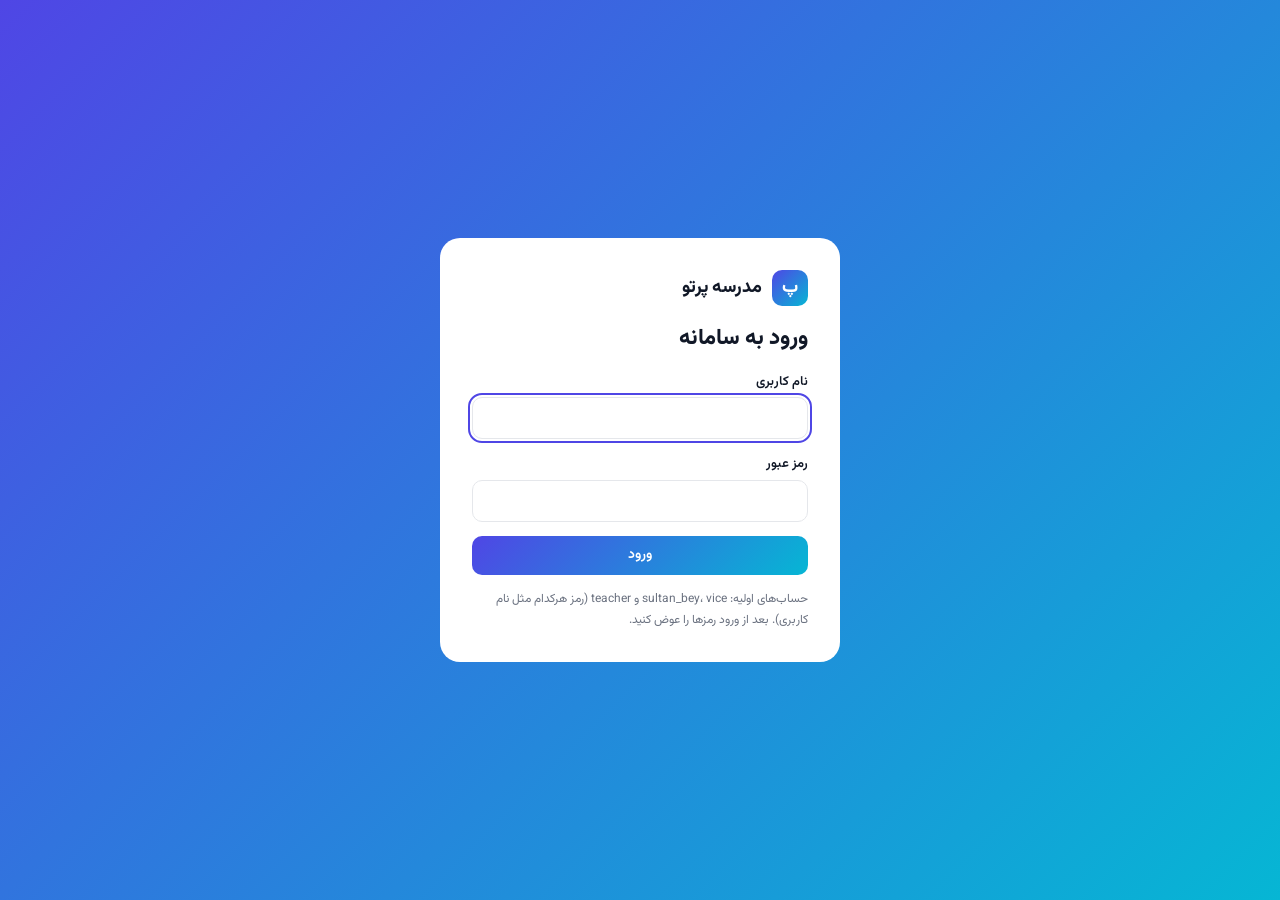
<file: school_lms.html>
<!DOCTYPE html>
<html lang="fa" dir="rtl">
<head>
<meta charset="utf-8">
<meta name="viewport" content="width=device-width,initial-scale=1">
<title>سامانه مدیریت مدرسه پرتو</title>
<link href="https://fonts.googleapis.com/css2?family=Vazirmatn:wght@400;600;800&display=swap" rel="stylesheet">
<style>
:root{--p:#4f46e5;--c:#06b6d4;--bg:#f4f5fa;--tx:#111827;--mu:#6b7280;--bd:#e5e7eb;--ok:#059669;--bad:#dc2626;--warn:#d97706}
*{box-sizing:border-box;margin:0}
body{font-family:Vazirmatn,Tahoma,sans-serif;background:var(--bg);color:var(--tx);font-size:14px;line-height:1.7}
button,input,select,textarea{font:inherit}
:focus-visible{outline:2px solid var(--p);outline-offset:2px}
.mu{color:var(--mu)}
header{display:flex;justify-content:space-between;align-items:center;padding:10px 24px;background:#fff;border-bottom:1px solid var(--bd);position:sticky;top:0;z-index:5}
.logo{display:flex;align-items:center;gap:10px;font-weight:800;font-size:18px}
.logo i{width:36px;height:36px;border-radius:10px;background:linear-gradient(135deg,var(--p),var(--c));color:#fff;display:grid;place-items:center;font-style:normal}
.who{display:flex;gap:8px;align-items:center}
.wrap{display:grid;grid-template-columns:210px 1fr;gap:20px;padding:20px 24px;max-width:1280px;margin:auto}
nav{background:#fff;border-radius:14px;padding:10px;align-self:start;position:sticky;top:76px}
nav a{display:flex;gap:10px;padding:9px 12px;border-radius:10px;color:var(--tx);text-decoration:none}
nav a:hover{background:var(--bg)}
nav a.on{background:var(--p);color:#fff;font-weight:600}
h1{font-size:22px;font-weight:800}
h2{font-size:15px;margin-bottom:12px}
main>p{margin-bottom:14px}
.card{background:#fff;border-radius:14px;padding:18px;margin-top:16px}
.ov{overflow-x:auto}
table{width:100%;border-collapse:collapse}
th{color:var(--mu);font-weight:600;text-align:right;background:var(--bg)}
th,td{padding:9px 10px;border-bottom:1px solid var(--bd);text-align:right;white-space:nowrap}
.fm{display:grid;grid-template-columns:repeat(auto-fit,minmax(170px,1fr));gap:12px;align-items:end}
label{display:grid;gap:4px;font-weight:600;font-size:13px}
input,select,textarea{padding:9px 11px;border:1px solid var(--bd);border-radius:10px;background:#fff;width:100%}
.b{border:1px solid var(--bd);background:#fff;border-radius:10px;padding:8px 14px;cursor:pointer;font-weight:600}
.b.p{background:linear-gradient(135deg,var(--p),var(--c));color:#fff;border:0}
.b.d{color:var(--bad);background:#fee2e2;border:0;padding:4px 12px}
.b.on{background:var(--p);color:#fff;border-color:var(--p)}
.tag{display:inline-block;padding:1px 10px;border-radius:99px;font-size:12px;font-weight:600;background:var(--bg)}
.tag.ok{background:#d1fae5;color:var(--ok)}.tag.bad{background:#fee2e2;color:var(--bad)}.tag.warn{background:#fef3c7;color:var(--warn)}
.stats{display:grid;grid-template-columns:repeat(auto-fit,minmax(160px,1fr));gap:14px;margin-top:16px}
.stat{background:#fff;border-radius:14px;padding:16px}
.stat b{display:block;font-size:26px}
.bars{display:flex;gap:18px;align-items:flex-end;height:190px;padding-top:10px}
.bars div{flex:1;max-width:90px;height:100%;display:flex;flex-direction:column;justify-content:flex-end;align-items:center;gap:2px}
.bars i{width:100%;background:linear-gradient(var(--c),var(--p));border-radius:8px 8px 0 0;min-height:3px}
.bars span{font-size:12px;color:var(--mu);text-align:center}
.ann{padding:10px 0;border-bottom:1px solid var(--bd)}
.row{display:flex;justify-content:space-between;gap:10px;align-items:center;flex-wrap:wrap}
#toast{position:fixed;bottom:20px;left:50%;transform:translateX(-50%);padding:10px 20px;border-radius:12px;background:var(--tx);color:#fff;display:none;z-index:9}
#toast.bad{background:var(--bad)}
.login{min-height:100vh;display:grid;place-items:center;background:linear-gradient(135deg,var(--p),var(--c));padding:16px}
.login form{background:#fff;border-radius:20px;padding:32px;width:min(400px,100%);display:grid;gap:14px}
@media(max-width:800px){.wrap{grid-template-columns:1fr;padding:12px}nav{position:static;display:flex;overflow-x:auto}nav a{white-space:nowrap}header{padding:10px 12px}}
@media print{header,nav,.np{display:none}.wrap{display:block}}
</style>
</head>
<body>
<div id="app"></div><div id="toast" role="status"></div>
<script>
const $=s=>document.querySelector(s),K='parto_lms_v2';
const esc=s=>String(s??'').replace(/[&<>"']/g,c=>({'&':'&amp;','<':'&lt;','>':'&gt;','"':'&quot;',"'":'&#39;'}[c]));
const en=s=>String(s||'').replace(/[۰-۹]/g,d=>'۰۱۲۳۴۵۶۷۸۹'.indexOf(d)).trim();
const uid=()=>Date.now().toString(36)+Math.random().toString(36).slice(2,6);
const iso=()=>new Date().toLocaleDateString('en-CA');
const fd=e=>Object.fromEntries(new FormData(e.target));
const avg=a=>a.length?a.reduce((x,y)=>x+y,0)/a.length:null;
const f1=n=>n==null?'—':(+n.toFixed(2)).toLocaleString('fa-IR');
const money=n=>n.toLocaleString('fa-IR')+' تومان';
const PAGES=[['dash','📊','داشبورد'],['students','👥','دانش‌آموزان'],['classes','🏫','کلاس‌ها'],['grades','📝','نمرات'],['att','✅','حضور و غیاب'],['ann','📢','اعلانات'],['fin','💰','امور مالی'],['rep','📈','کارنامه'],['users','👤','کاربران'],['set','⚙️','تنظیمات']];
const PERM={admin:PAGES.map(p=>p[0]),vice:['dash','students','classes','grades','att','ann','rep','users'],teacher:['dash','students','grades','att','rep'],parent:['dash','ann','fin','rep'],student:['dash','ann','rep']};
const ROLE={admin:'مدیر',vice:'معاون',teacher:'معلم',parent:'ولی',student:'دانش‌آموز'};
const ST={p:['حاضر','ok'],a:['غایب','bad'],l:['تأخیر','warn']};
let db,me=null,page='dash',gf='',ad=iso(),rs='',fails=0,lock=0;

async function hp(p,s){
  if(!crypto.subtle){let h=5381;for(const c of s+p)h=(h*33^c.charCodeAt(0))>>>0;return 'x'+h}
  const E=new TextEncoder(),k=await crypto.subtle.importKey('raw',E.encode(p),'PBKDF2',false,['deriveBits']);
  const b=await crypto.subtle.deriveBits({name:'PBKDF2',salt:E.encode(s),iterations:100000,hash:'SHA-256'},k,256);
  return [...new Uint8Array(b)].map(x=>x.toString(16).padStart(2,'0')).join('');
}
async function mkUser(username,name,role,pw,sid=''){const salt=uid()+uid();return{id:uid(),username,name,role,sid,salt,hash:await hp(pw,salt)}}
async function seed(){
  const classes=[{id:'c1',name:'دهم ریاضی',grade:'دهم',room:'۱۰۱'},{id:'c2',name:'دهم تجربی',grade:'دهم',room:'۱۰۲'},{id:'c3',name:'یازدهم ریاضی',grade:'یازدهم',room:'۲۰۱'}];
  const students=[['علی احمدی','0012345678','c1','حسن احمدی','09121111111'],['زهرا رضایی','0022345678','c2','محمد رضایی','09122222222'],['محمد کریمی','0032345678','c1','رضا کریمی','09123333333'],['سارا محمدی','0042345678','c3','اکبر محمدی','09124444444'],['رضا نوری','0052345678','c1','حسن نوری','09125555555']].map(([name,nid,classId,parent,phone],i)=>({id:'s'+i,name,nid,classId,parent,phone}));
  const g=(i,subject,score,type)=>({id:uid(),sid:'s'+i,subject,score,type,date:iso()});
  return{school:'مدرسه پرتو',classes,students,att:{},ann:[],fin:[],
    grades:[g(0,'ریاضی',18.5,'میان‌ترم'),g(0,'فیزیک',15,'کوییز'),g(1,'زیست',17,'میان‌ترم'),g(2,'ریاضی',8.5,'میان‌ترم'),g(3,'ادبیات',19,'پایان‌ترم')],
    users:[await mkUser('sultan_bey','سلطان بیک (مدیر)','admin','sultan_bey'),await mkUser('vice','معاون مدرسه','vice','vice'),await mkUser('teacher','خانم معلم','teacher','teacher')]};
}
const save=()=>localStorage.setItem(K,JSON.stringify(db));
const toast=(m,t='')=>{const x=$('#toast');x.textContent=m;x.className=t;x.style.display='block';clearTimeout(x._t);x._t=setTimeout(()=>x.style.display='none',2800)};

const scoped=()=>me.role==='parent'||me.role==='student';
const mine=()=>scoped()?db.students.filter(s=>s.id===me.sid):db.students;
const sname=id=>esc((db.students.find(s=>s.id===id)||{}).name||'—');
const cname=id=>esc((db.classes.find(c=>c.id===id)||{}).name||'—');
const mgr=()=>['admin','vice'].includes(me.role);
const head=(t,s='')=>`<h1>${t}</h1>${s?`<p class="mu">${s}</p>`:''}`;
const card=(h,b)=>`<section class="card">${h?`<h2>${h}</h2>`:''}${b}</section>`;
const tbl=(h,r,e='موردی ثبت نشده است.')=>r.length?`<div class="ov"><table><thead><tr>${h.map(x=>`<th>${x}</th>`).join('')}</tr></thead><tbody>${r.join('')}</tbody></table></div>`:`<p class="mu">${e}</p>`;
const opts=(a,sel)=>a.map(([v,t])=>`<option value="${esc(v)}"${v===sel?' selected':''}>${esc(t)}</option>`).join('');
const stOpts=sel=>opts(mine().map(s=>[s.id,s.name]),sel);
const del=(c,i)=>`<button class="b d" data-a="del" data-i="${esc(i)}" data-v="${c}">حذف</button>`;
const scoreTag=n=>`<span class="tag ${n<10?'bad':n>=17?'ok':''}">${f1(n)}</span>`;

const V={
dash(){
  const S=mine(),ids=S.map(s=>s.id),gs=db.grades.filter(g=>ids.includes(g.sid)),day=db.att[iso()]||{};
  const cls=db.classes.map(c=>{const sids=db.students.filter(s=>s.classId===c.id).map(s=>s.id);return{n:c.name,a:avg(db.grades.filter(g=>sids.includes(g.sid)).map(g=>g.score))}}).filter(x=>x.a!=null);
  const an=annList().slice(0,3);
  return head('داشبورد','خوش آمدید '+esc(me.name))+
  `<div class="stats"><div class="stat"><b>${S.length.toLocaleString('fa-IR')}</b>دانش‌آموز</div>`+
  (scoped()?'':`<div class="stat"><b>${db.classes.length.toLocaleString('fa-IR')}</b>کلاس</div><div class="stat"><b>${ids.filter(i=>day[i]==='p').length.toLocaleString('fa-IR')}</b>حاضر امروز</div>`)+
  `<div class="stat"><b>${f1(avg(gs.map(g=>g.score)))}</b>میانگین نمرات</div></div>`+
  (scoped()?'':card('میانگین نمرات هر کلاس',cls.length?`<div class="bars">${cls.map(c=>`<div><b>${f1(c.a)}</b><i style="height:${c.a*5}%"></i><span>${esc(c.n)}</span></div>`).join('')}</div>`:'<p class="mu">هنوز نمره‌ای ثبت نشده است.</p>'))+
  card('آخرین اعلان‌ها',an.length?an.map(a=>`<div class="ann"><b>${esc(a.title)}</b><p>${esc(a.body)}</p></div>`).join(''):'<p class="mu">اعلانی وجود ندارد.</p>');
},
students(){
  const rows=db.students.map(s=>`<tr data-s="${esc(s.name+s.nid+s.parent)}"><td><b>${esc(s.name)}</b></td><td>${esc(s.nid)}</td><td>${cname(s.classId)}</td><td>${esc(s.parent)}</td><td dir="ltr">${esc(s.phone)}</td><td>${del('students',s.id)}</td></tr>`);
  return head('دانش‌آموزان')+card('افزودن دانش‌آموز',`<form class="fm" onsubmit="A.addStudent(event)"><label>نام و نام خانوادگی<input name="name" required></label><label>کد ملی<input name="nid" required pattern="[0-9۰-۹]{10}" title="۱۰ رقم" inputmode="numeric"></label><label>کلاس<select name="classId" required>${opts(db.classes.map(c=>[c.id,c.name]))}</select></label><label>نام ولی<input name="parent"></label><label>تلفن ولی<input name="phone" dir="ltr" pattern="09[0-9]{9}|۰۹[۰-۹]{9}" title="مثلاً 09123456789"></label><button class="b p">افزودن</button></form>`)+
  card(`فهرست (${db.students.length.toLocaleString('fa-IR')})`,`<input placeholder="جستجو بر اساس نام، کد ملی یا ولی…" oninput="A.find(this.value)" style="margin-bottom:12px">`+tbl(['نام','کد ملی','کلاس','ولی','تلفن',''],rows));
},
classes(){
  const rows=db.classes.map(c=>`<tr><td><b>${esc(c.name)}</b></td><td>${esc(c.grade)}</td><td>${esc(c.room)}</td><td>${db.students.filter(s=>s.classId===c.id).length.toLocaleString('fa-IR')}</td><td>${del('classes',c.id)}</td></tr>`);
  return head('کلاس‌ها')+card('افزودن کلاس',`<form class="fm" onsubmit="A.addClass(event)"><label>نام کلاس<input name="name" required></label><label>پایه<input name="grade"></label><label>شماره اتاق<input name="room"></label><button class="b p">افزودن</button></form>`)+card('',tbl(['نام','پایه','اتاق','دانش‌آموز',''],rows));
},
grades(){
  const rows=db.grades.filter(g=>!gf||g.sid===gf).map(g=>`<tr><td>${esc(g.date)}</td><td>${sname(g.sid)}</td><td>${esc(g.subject)}</td><td>${esc(g.type)}</td><td>${scoreTag(g.score)}</td><td>${del('grades',g.id)}</td></tr>`);
  return head('نمرات','نمره بین ۰ تا ۲۰ ثبت می‌شود؛ زیر ۱۰ قرمز و ۱۷ به بالا سبز است.')+card('ثبت نمره',`<form class="fm" onsubmit="A.addGrade(event)"><label>دانش‌آموز<select name="sid" required>${stOpts()}</select></label><label>درس<input name="subject" required></label><label>نوع آزمون<select name="type">${opts(['میان‌ترم','پایان‌ترم','کوییز','پروژه'].map(x=>[x,x]))}</select></label><label>نمره<input name="score" required inputmode="decimal"></label><button class="b p">ثبت نمره</button></form>`)+
  card('',`<label style="max-width:260px;margin-bottom:12px">فیلتر دانش‌آموز<select onchange="A.gf(this.value)"><option value="">همه</option>${stOpts(gf)}</select></label>`+tbl(['تاریخ','دانش‌آموز','درس','نوع','نمره',''],rows));
},
att(){
  const day=db.att[ad]||{};
  const cnt=k=>Object.values(day).filter(v=>v===k).length.toLocaleString('fa-IR');
  const rows=db.students.map(s=>`<tr><td><b>${esc(s.name)}</b></td><td>${cname(s.classId)}</td><td>${Object.entries(ST).map(([k,[t]])=>`<button class="b${day[s.id]===k?' on':''}" data-a="mark" data-i="${esc(s.id)}" data-v="${k}">${t}</button>`).join(' ')}</td></tr>`);
  return head('حضور و غیاب')+card('',`<div class="row"><label>تاریخ<input type="date" value="${ad}" onchange="A.date(this.value)"></label><button class="b" data-a="allP">همه حاضر</button><span>حاضر: ${cnt('p')} · غایب: ${cnt('a')} · تأخیر: ${cnt('l')}</span></div>`)+card('',tbl(['دانش‌آموز','کلاس','وضعیت'],rows));
},
ann(){
  const list=annList().map(a=>`<div class="ann row"><div><b>${esc(a.title)}</b> <span class="tag">${esc({all:'همه',teacher:'معلمان',parent:'اولیا',student:'دانش‌آموزان'}[a.target])}</span><p>${esc(a.body)}</p><small class="mu">${esc(a.date)}</small></div>${mgr()?del('ann',a.id):''}</div>`).join('');
  return head('اعلانات')+(mgr()?card('انتشار اعلان',`<form class="fm" onsubmit="A.addAnn(event)"><label>عنوان<input name="title" required></label><label>مخاطب<select name="target">${opts([['all','همه'],['teacher','معلمان'],['parent','اولیا'],['student','دانش‌آموزان']])}</select></label><label style="grid-column:1/-1">متن<textarea name="body" rows="3" required></textarea></label><button class="b p">انتشار</button></form>`):'')+card('',list||'<p class="mu">اعلانی وجود ندارد.</p>');
},
fin(){
  const ids=mine().map(s=>s.id),items=db.fin.filter(f=>ids.includes(f.sid)),sum=p=>money(items.filter(f=>!!f.paid===p).reduce((t,f)=>t+f.amount,0));
  const rows=items.map(f=>`<tr><td>${sname(f.sid)}</td><td>${esc(f.type)}</td><td>${money(f.amount)}</td><td>${esc(f.due||'—')}</td><td><span class="tag ${f.paid?'ok':'warn'}">${f.paid?'پرداخت شده':'پرداخت نشده'}</span></td><td>${me.role==='admin'?(f.paid?'':`<button class="b" data-a="pay" data-i="${esc(f.id)}">ثبت پرداخت</button> `)+del('fin',f.id):''}</td></tr>`);
  return head('امور مالی')+`<div class="stats"><div class="stat"><b>${sum(true)}</b>پرداخت‌شده</div><div class="stat"><b>${sum(false)}</b>پرداخت‌نشده</div></div>`+
  (me.role==='admin'?card('ثبت هزینه',`<form class="fm" onsubmit="A.addFin(event)"><label>دانش‌آموز<select name="sid" required>${stOpts()}</select></label><label>مبلغ (تومان)<input name="amount" required inputmode="numeric"></label><label>نوع<select name="type">${opts(['شهریه','کتاب','اردو','سایر'].map(x=>[x,x]))}</select></label><label>سررسید<input type="date" name="due"></label><button class="b p">ثبت</button></form>`):'')+card('',tbl(['دانش‌آموز','نوع','مبلغ','سررسید','وضعیت',''],rows));
},
rep(){
  const S=mine();if(!S.length)return head('کارنامه')+card('','<p class="mu">دانش‌آموزی برای نمایش وجود ندارد.</p>');
  const s=S.find(x=>x.id===rs)||S[0],gs=db.grades.filter(g=>g.sid===s.id),sc=gs.map(g=>g.score),by={};
  gs.forEach(g=>(by[g.subject]??=[]).push(g.score));
  const n={p:0,a:0,l:0};Object.values(db.att).forEach(d=>d[s.id]&&n[d[s.id]]++);
  const due=PERM[me.role].includes('fin')?db.fin.filter(f=>f.sid===s.id&&!f.paid).reduce((t,f)=>t+f.amount,0):null;
  return head('کارنامه')+(S.length>1?card('',`<label style="max-width:260px" class="np">دانش‌آموز<select onchange="A.rs(this.value)">${stOpts(s.id)}</select></label>`):'')+
  card(esc(s.name)+' — '+cname(s.classId),`<div class="stats" style="margin-top:0"><div class="stat"><b>${f1(avg(sc))}</b>معدل کل</div><div class="stat"><b>${sc.filter(x=>x>=17).length.toLocaleString('fa-IR')}</b>نمره ۱۷ به بالا</div><div class="stat"><b>${sc.filter(x=>x<10).length.toLocaleString('fa-IR')}</b>نمره زیر ۱۰</div><div class="stat"><b>${n.a.toLocaleString('fa-IR')}</b>غیبت · ${n.l.toLocaleString('fa-IR')} تأخیر</div>${due?`<div class="stat"><b>${money(due)}</b>بدهی</div>`:''}</div>`)+
  card('میانگین هر درس',tbl(['درس','تعداد آزمون','میانگین'],Object.entries(by).map(([k,v])=>`<tr><td>${esc(k)}</td><td>${v.length.toLocaleString('fa-IR')}</td><td>${scoreTag(avg(v))}</td></tr>`),'نمره‌ای ثبت نشده است.'))+
  `<button class="b np" style="margin-top:16px" onclick="print()">چاپ کارنامه</button>`;
},
users(){
  const roles=Object.entries(ROLE).filter(([k])=>me.role==='admin'||k!=='admin');
  const rows=db.users.map(u=>`<tr><td><b>${esc(u.name)}</b></td><td dir="ltr">${esc(u.username)}</td><td><span class="tag">${ROLE[u.role]}</span></td><td>${u.sid?sname(u.sid):'—'}</td><td>${u.id===me.id?'':del('users',u.id)}</td></tr>`);
  return head('کاربران')+card('افزودن کاربر',`<form class="fm" onsubmit="A.addUser(event)"><label>نام کامل<input name="name" required></label><label>نام کاربری<input name="username" dir="ltr" required pattern="[A-Za-z0-9_]{3,}" title="حداقل ۳ حرف انگلیسی، عدد یا _"></label><label>رمز عبور<input name="pw" type="password" minlength="6" required></label><label>نقش<select name="role">${opts(roles)}</select></label><label>دانش‌آموز مرتبط (ولی/دانش‌آموز)<select name="sid"><option value="">—</option>${opts(db.students.map(s=>[s.id,s.name]))}</select></label><button class="b p">افزودن</button></form>`)+card('',tbl(['نام','نام کاربری','نقش','دانش‌آموز',''],rows));
},
set(){
  return head('تنظیمات')+card('مدرسه',`<form class="fm" onsubmit="A.school(event)"><label>نام مدرسه<input name="school" value="${esc(db.school)}" required></label><button class="b p">ذخیره</button></form>`)+
  card('پشتیبان‌گیری','<p class="mu" style="margin-bottom:12px">اطلاعات فقط در همین مرورگر ذخیره می‌شود؛ مرتب از آن فایل پشتیبان بگیرید.</p><div class="row" style="justify-content:flex-start"><button class="b" data-a="export">دانلود پشتیبان</button><label class="b" style="display:inline-block">بازیابی از فایل<input type="file" accept=".json" hidden onchange="A.import(this.files[0])"></label><button class="b d" data-a="reset">بازنشانی کامل</button></div>');
}};
const annList=()=>db.ann.filter(a=>mgr()||a.target==='all'||a.target===me.role).sort((x,y)=>y.id.localeCompare(x.id));

function render(){
  const app=$('#app');
  if(!me){app.innerHTML=`<div class="login"><form onsubmit="A.login(event)"><div class="logo"><i>پ</i>${esc(db.school)}</div><h1>ورود به سامانه</h1><label>نام کاربری<input name="username" dir="ltr" autocomplete="username" required autofocus></label><label>رمز عبور<input name="password" type="password" autocomplete="current-password" required></label><button class="b p">ورود</button><p class="mu" style="font-size:12px">حساب‌های اولیه: sultan_bey، vice و teacher (رمز هرکدام مثل نام کاربری). بعد از ورود رمزها را عوض کنید.</p></form></div>`;return}
  if(!PERM[me.role].includes(page))page='dash';
  app.innerHTML=`<header><div class="logo"><i>پ</i>${esc(db.school)}</div><div class="who"><span class="mu np">${new Date().toLocaleDateString('fa-IR',{dateStyle:'full'})}</span><span class="tag">${ROLE[me.role]}</span><b>${esc(me.name)}</b><button class="b" data-a="chpw">تغییر رمز</button><button class="b" data-a="logout">خروج</button></div></header><div class="wrap"><nav>${PAGES.filter(p=>PERM[me.role].includes(p[0])).map(p=>`<a href="#${p[0]}" class="${p[0]===page?'on':''}">${p[1]} ${p[2]}</a>`).join('')}</nav><main>${V[page]()}</main></div>`;
}
const push=(c,o,m)=>{db[c].push({id:uid(),...o});save();render();toast(m)};
const A={
 async login(e){e.preventDefault();if(Date.now()<lock)return toast('چند بار اشتباه وارد شدید؛ ۳۰ ثانیه صبر کنید.','bad');
  const f=fd(e),u=db.users.find(x=>x.username===f.username.trim());
  if(u&&await hp(f.password,u.salt)===u.hash){fails=0;me=u;sessionStorage.setItem('u',u.id);page=location.hash.slice(1)||'dash';render()}
  else{if(++fails>=5){lock=Date.now()+3e4;fails=0}toast('نام کاربری یا رمز عبور اشتباه است.','bad')}},
 logout(){me=null;sessionStorage.removeItem('u');render()},
 async chpw(){const p=prompt('رمز جدید (حداقل ۶ نویسه):');if(!p)return;if(p.length<6)return toast('رمز باید حداقل ۶ نویسه باشد.','bad');me.salt=uid()+uid();me.hash=await hp(p,me.salt);save();toast('رمز عبور تغییر کرد.')},
 find(q){q=q.trim();document.querySelectorAll('tr[data-s]').forEach(r=>r.hidden=!r.dataset.s.includes(q))},
 addStudent(e){e.preventDefault();const f=fd(e),nid=en(f.nid);if(db.students.some(s=>s.nid===nid))return toast('این کد ملی قبلاً ثبت شده است.','bad');push('students',{name:f.name.trim(),nid,classId:f.classId,parent:f.parent.trim(),phone:en(f.phone)},'دانش‌آموز اضافه شد.')},
 addClass(e){e.preventDefault();const f=fd(e);push('classes',f,'کلاس اضافه شد.')},
 addGrade(e){e.preventDefault();const f=fd(e),sc=parseFloat(en(f.score).replace('٫','.'));if(!(sc>=0&&sc<=20))return toast('نمره باید بین ۰ تا ۲۰ باشد.','bad');push('grades',{sid:f.sid,subject:f.subject.trim(),type:f.type,score:sc,date:iso()},'نمره ثبت شد.')},
 gf(v){gf=v;render()},date(v){if(v){ad=v;render()}},rs(v){rs=v;render()},
 mark(i,v){(db.att[ad]??={})[i]=v;save();render()},
 allP(){db.att[ad]=Object.fromEntries(db.students.map(s=>[s.id,'p']));save();render()},
 addAnn(e){e.preventDefault();push('ann',{...fd(e),date:new Date().toLocaleDateString('fa-IR')},'اعلان منتشر شد.')},
 addFin(e){e.preventDefault();const f=fd(e),amt=parseInt(en(f.amount),10);if(!(amt>0))return toast('مبلغ را درست وارد کنید.','bad');push('fin',{sid:f.sid,amount:amt,type:f.type,due:f.due,paid:false},'هزینه ثبت شد.')},
 pay(i){db.fin.find(f=>f.id===i).paid=new Date().toISOString();save();render();toast('پرداخت ثبت شد.')},
 async addUser(e){e.preventDefault();const f=fd(e);if(db.users.some(u=>u.username===f.username))return toast('این نام کاربری قبلاً وجود دارد.','bad');
  if(['parent','student'].includes(f.role)&&!f.sid)return toast('برای ولی یا دانش‌آموز، دانش‌آموز مرتبط را انتخاب کنید.','bad');
  if(f.role==='admin'&&me.role!=='admin')return toast('فقط مدیر می‌تواند مدیر بسازد.','bad');
  db.users.push(await mkUser(f.username,f.name.trim(),f.role,f.pw,f.sid));save();render();toast('کاربر اضافه شد.')},
 school(e){e.preventDefault();db.school=fd(e).school.trim();save();render();toast('ذخیره شد.')},
 del(id,c){
  if(!confirm('این مورد حذف شود؟'))return;
  if(c==='classes'&&db.students.some(s=>s.classId===id))return toast('ابتدا دانش‌آموزان این کلاس را جابه‌جا یا حذف کنید.','bad');
  if(c==='users'){const u=db.users.find(x=>x.id===id);if(u.role==='admin'&&me.role!=='admin')return toast('فقط مدیر می‌تواند مدیر را حذف کند.','bad');if(u.role==='admin'&&db.users.filter(x=>x.role==='admin').length<2)return toast('حداقل یک مدیر باید بماند.','bad')}
  if(c==='students'){db.grades=db.grades.filter(g=>g.sid!==id);db.fin=db.fin.filter(f=>f.sid!==id);Object.values(db.att).forEach(d=>delete d[id]);db.users=db.users.filter(u=>u.sid!==id)}
  db[c]=db[c].filter(x=>x.id!==id);save();render();toast('حذف شد.')},
 export(){const a=document.createElement('a');a.href=URL.createObjectURL(new Blob([JSON.stringify(db)],{type:'application/json'}));a.download='school_backup_'+iso()+'.json';a.click()},
 async import(file){if(!file)return;try{const d=JSON.parse(await file.text());if(!['users','students','classes','grades'].every(k=>Array.isArray(d[k]))||!d.users.some(u=>u.role==='admin'))throw 0;if(!confirm('اطلاعات فعلی با این فایل جایگزین می‌شود. ادامه می‌دهید؟'))return;db=d;save();me=null;sessionStorage.clear();render();toast('بازیابی شد؛ دوباره وارد شوید.')}catch{toast('فایل پشتیبان معتبر نیست.','bad')}},
 reset(){if(confirm('همه اطلاعات پاک می‌شود. مطمئن هستید؟')){localStorage.removeItem(K);sessionStorage.clear();location.hash='';location.reload()}}
};
document.addEventListener('click',e=>{const b=e.target.closest('[data-a]');if(b)A[b.dataset.a](b.dataset.i,b.dataset.v)});
addEventListener('hashchange',()=>{if(me){page=location.hash.slice(1)||'dash';render()}});
(async()=>{const raw=localStorage.getItem(K);db=raw?JSON.parse(raw):await seed();save();me=db.users.find(u=>u.id===sessionStorage.getItem('u'))||null;page=location.hash.slice(1)||'dash';render()})();
</script>
</body>
</html>
</file>
